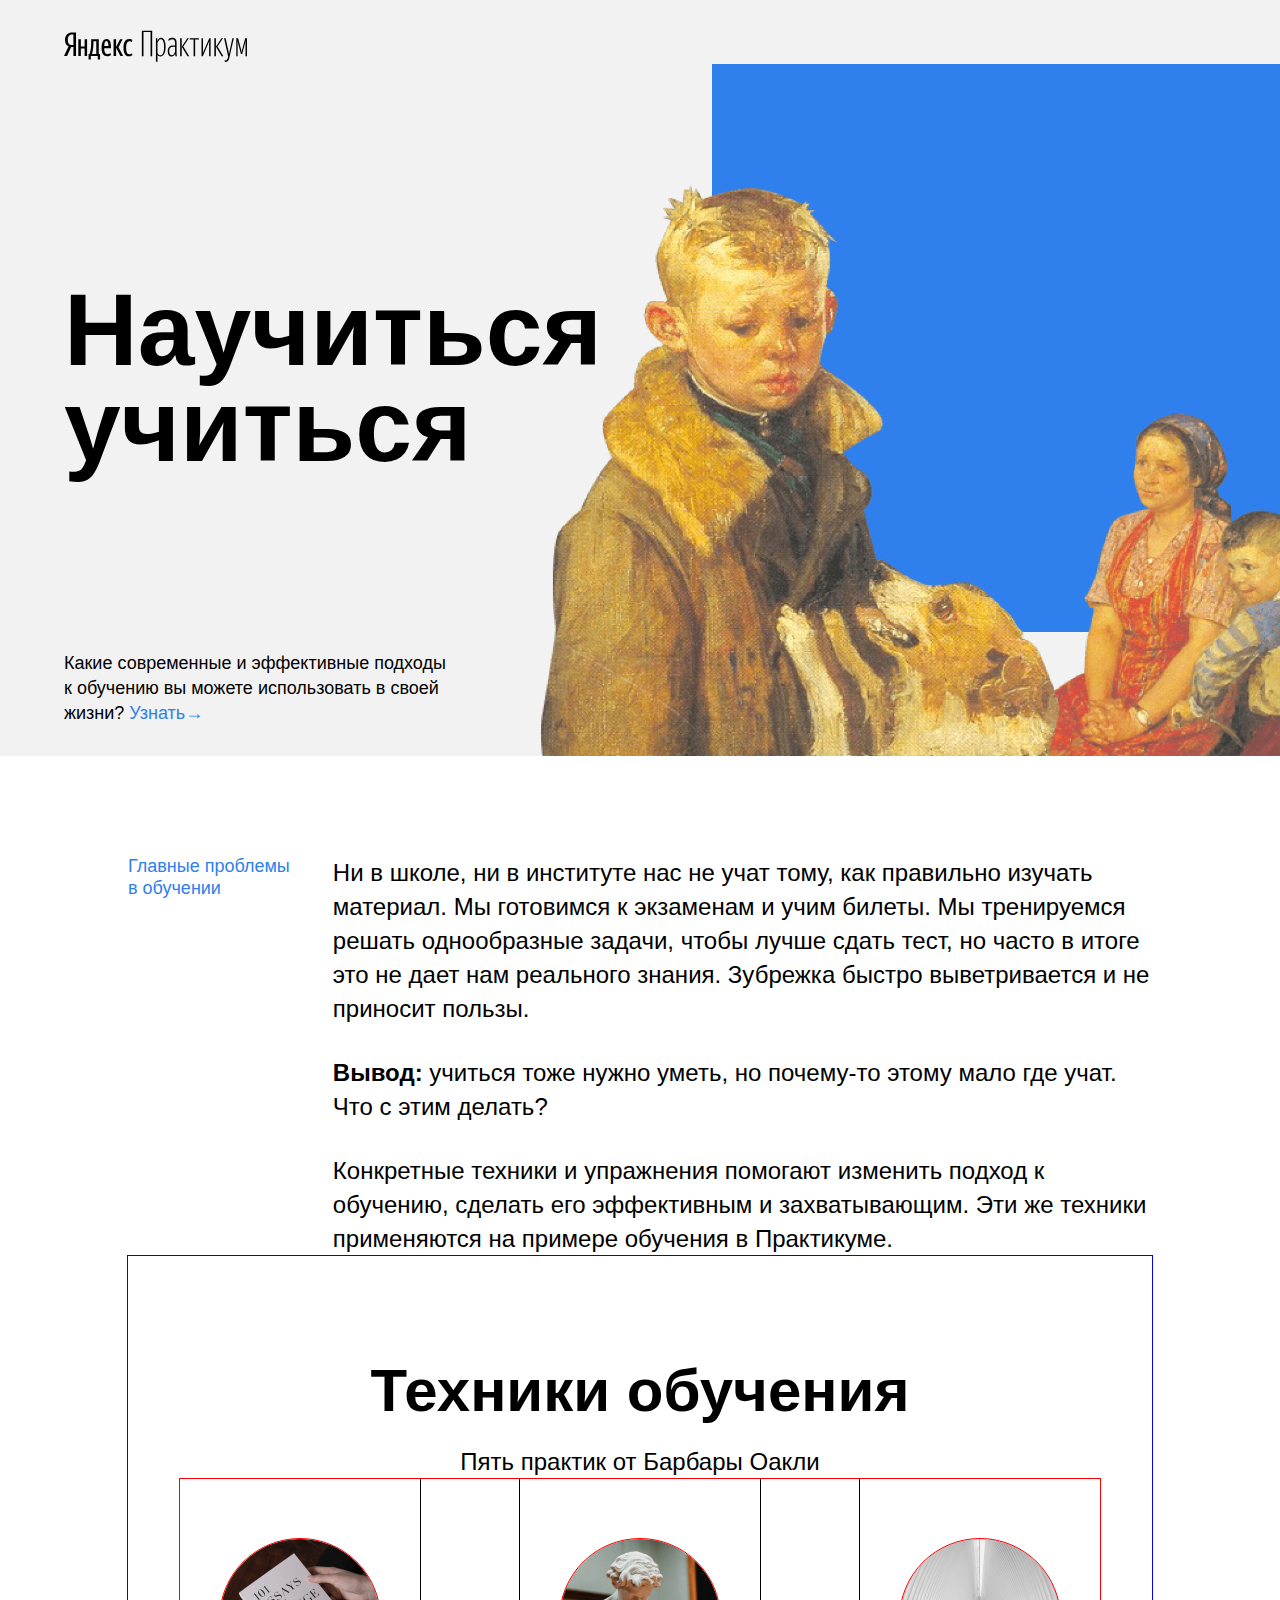
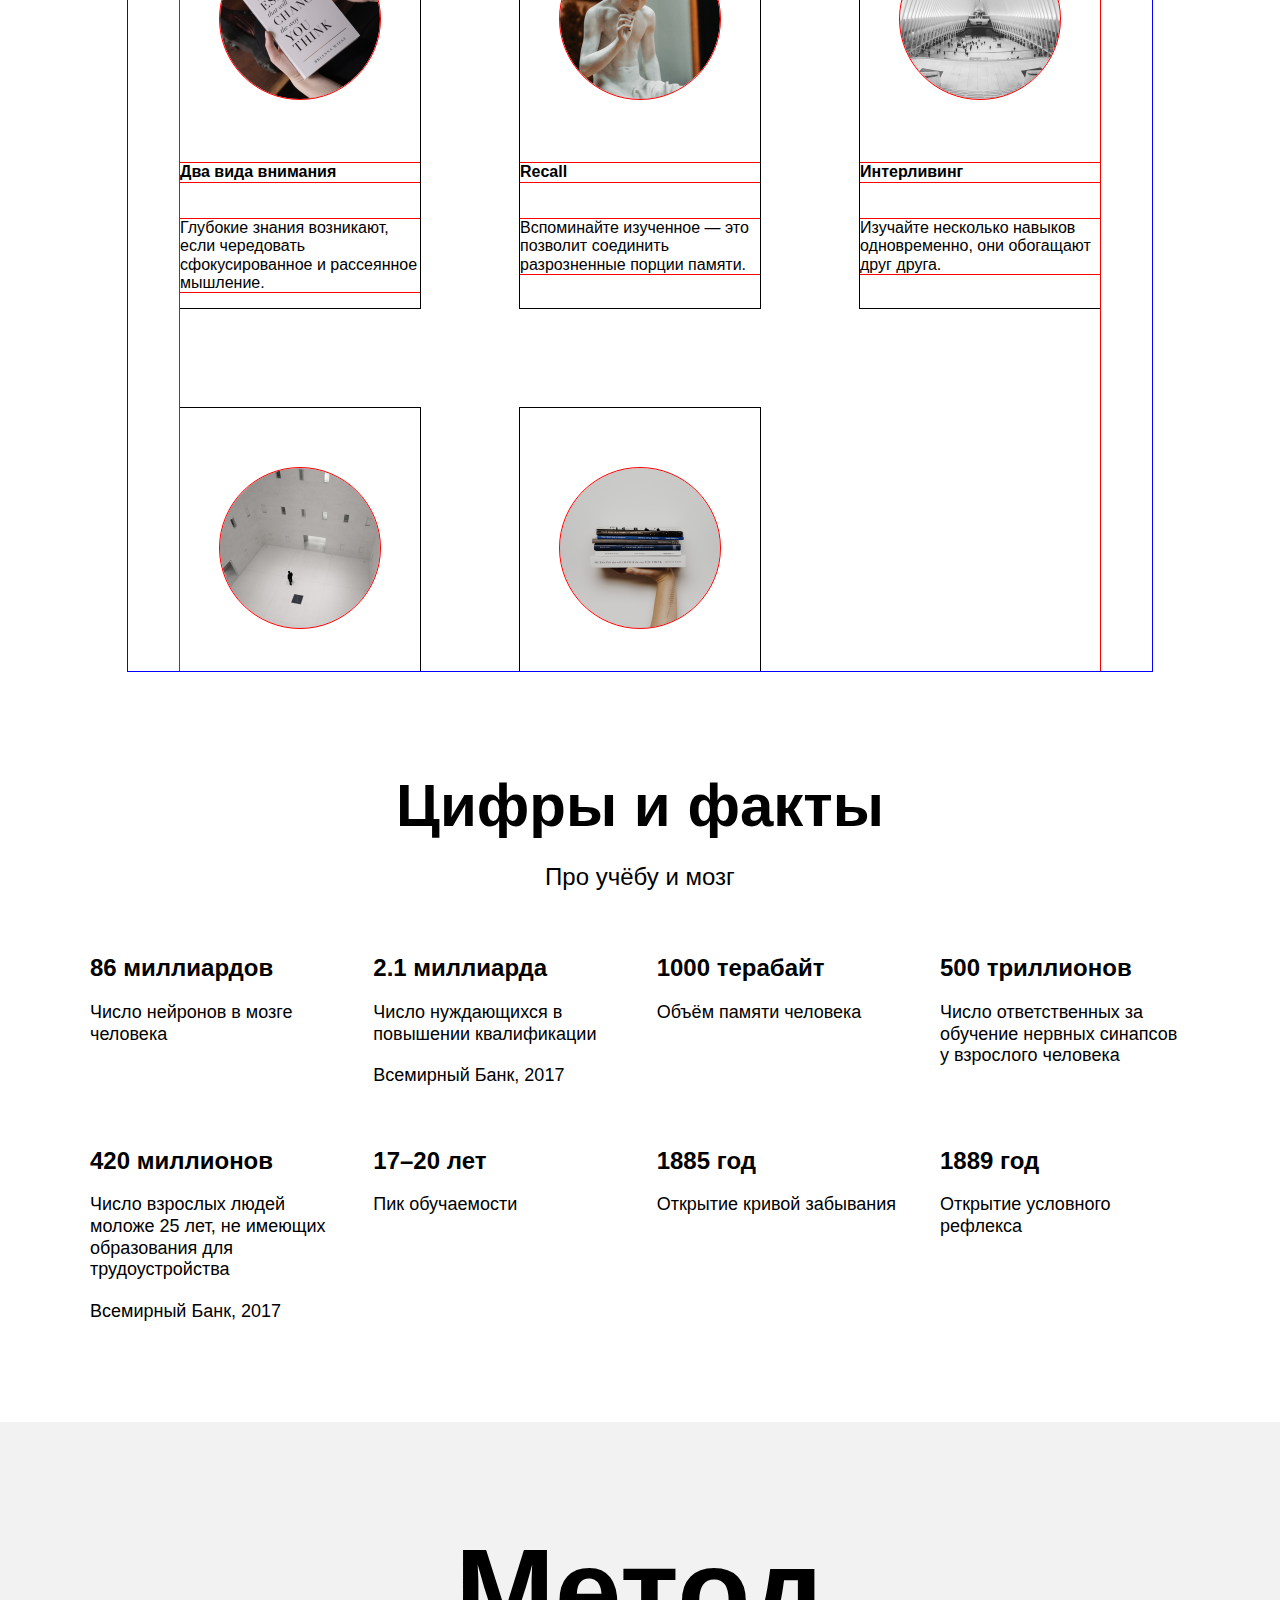
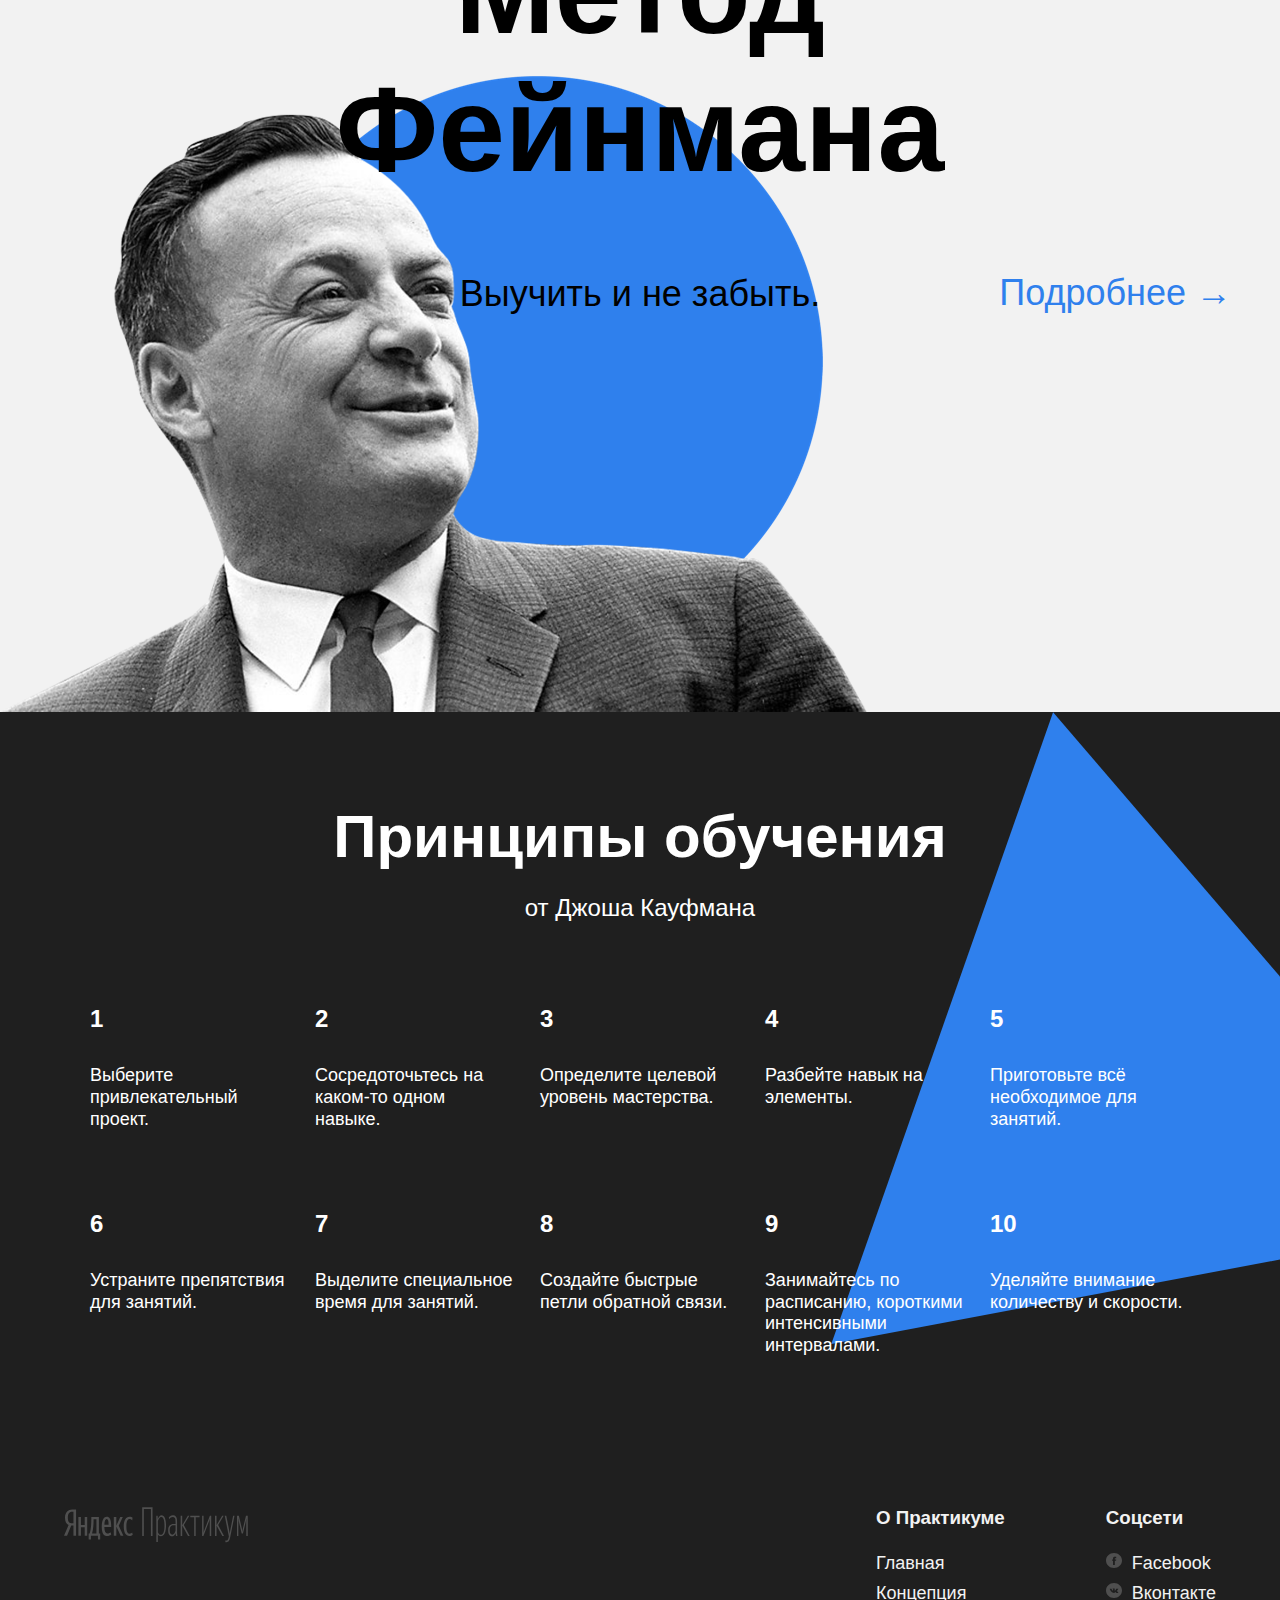
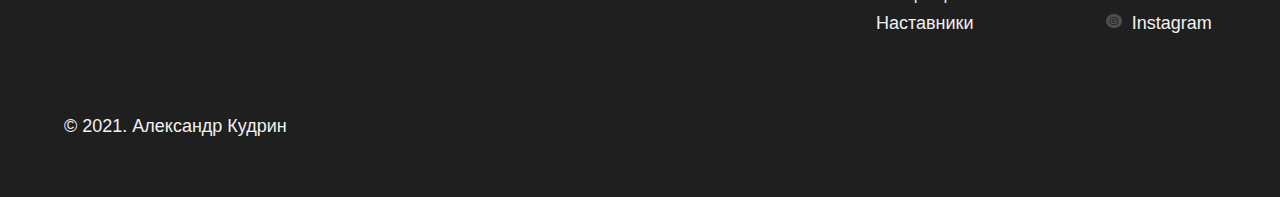
<file: how-to-learn/how-to-learn/index.html>
<!DOCTYPE html>
<html lang="ru">
<head>
  <meta charset="UTF-8">
  <meta name="viewport" content="width=device-width, initial-scale=1.0">
  <link rel="stylesheet" href="./styles/normalize.css">
  <link rel="stylesheet" href="./styles/style.css">
  <title>Научиться учиться</title>
</head>
<body>
  <div class="page">
    <header class="header">
      <div class="logo logo_place_header">
        <img src="./images/logo_place_header.svg" alt="Логотип Яндекс">
      </div>
        <h1 class="header__title">Научиться учиться</h1>
        <p class="header__subtitle">Какие современные и эффективные подходы к обучению вы можете использовать в своей жизни?
        <a class="header__link" href="#feynman">Узнать→</a></p>
      <div class="header__square-pic"></div>
      <img class="header__main-illustration" src="./images/header-image.png" alt="Мальчик с собакой.">
    </header>
    <main class="content">
      <section class="description">
        <article class="two-columns">
          <h2 class="two-columns__brief">Главные проблемы в обучении</h2>
          <div class="two-columns__main-text">
            <p class="two-columns__paragraph">Ни в школе, ни в институте нас не учат тому, как правильно изучать материал. Мы готовимся к экзаменам
               и учим билеты. Мы тренируемся решать однообразные задачи, чтобы лучше сдать тест, но часто в итоге это не дает нам реального знания.
               Зубрежка быстро выветривается и не приносит пользы.</p>
            <p class="two-columns__paragraph"><span class="two-columns__span-accent">Вывод:</span> учиться тоже нужно уметь, но почему-то этому мало где учат. Что с этим делать?</p>
            <p class="two-columns__paragraph">Конкретные техники и упражнения помогают изменить подход к обучению, сделать его эффективным и захватывающим.
              Эти же техники применяются на примере обучения в Практикуме.</p>
          </div>
        </article>
        </section>
        <section class="techniques">
          <h2 class="section-title">Техники обучения</h2>
          <h3 class="section-subtitle">Пять практик от Барбары Оакли</h3>
          <ul class="cards">
            <li class="cards__item">
              <img class="cards__image" src="./images/images_sprint-2/cards-attention.png" alt="Книга в руках.">
              <h4 class="cards__title">Два вида внимания</h4>
              <p class="cards__description">Глубокие знания возникают, если чередовать сфокусированное и рассеянное мышление.</p>
            </li>
            <li class="cards__item">
              <img class="cards__image" src="./images/images_sprint-2/cards-recall.png" alt="скульптура мальчика">
              <h4 class="cards__title">Recall</h4>
              <p class="cards__description">Вспоминайте изученное — это позволит соединить разрозненные порции памяти.</p>
            </li>
            <li class="cards__item">
              <img class="cards__image" src="./images/images_sprint-2/cards-interliving.png" alt="Лестница и люди.">
              <h4 class="cards__title">Интерливинг</h4>
              <p class="cards__description">Изучайте несколько навыков одновременно, они обогащают друг друга.</p>
            </li>
            <li class="cards__item">
              <img class="cards__image" src="./images/images_sprint-2/cards-question.png" alt="Человек и вопросы.">
            </li>
            <li class="cards__item">
              <img class="cards__image" src="./images/images_sprint-2/cards-competence.png" alt="стопка книг в руках.">
            </li>
          </ul>
        </section>

      <section class="digits">
        <h2 class="section-title">Цифры и факты</h2>
        <h3 class="section-subtitle">Про учёбу и мозг</h3>
        <ul class="table table_theme_white">
          <li class="table__cell">
            <h4 class="table__heading">86 миллиардов</h4>
            <p class="table__text">Число нейронов в мозге человека</p>
          </li>
          <li class="table__cell">
            <h4 class="table__heading ">2.1 миллиарда</h4>
            <p class="table__text">Число нуждающихся в повышении квалификации</p>
            <p class="table__text">Всемирный Банк, 2017</p>
          </li>
          <li class="table__cell">
            <h4 class="table__heading ">1000 терабайт</h4>
            <p class="table__text ">Объём памяти человека</p>
          </li>
          <li class="table__cell">
            <h4 class="table__heading">500 триллионов</h4>
            <p class="table__text">Число ответственных за обучение нервных синапсов у взрослого человека</p>
          </li>
          <li class="table__cell">
            <h4 class="table__heading">420 миллионов</h4>
            <p class="table__text">Число взрослых людей моложе 25 лет, не имеющих образования для трудоустройства</p>
            <p class="table__text">Всемирный Банк, 2017</p>
          </li>
          <li class="table__cell">
            <h4 class="table__heading">17–20 лет</h4>
            <p class="table__text">Пик обучаемости</p>
          </li>
          <li class="table__cell">
            <h4 class="table__heading">1885 год</h4>
            <p class="table__text">Открытие кривой забывания</p>
          </li>
          <li class="table__cell">
            <h4 class="table__heading">1889 год</h4>
            <p class="table__text">Открытие условного рефлекса</p>
          </li>
        </ul>
      </section>
      <section class="feynman" id="feynman">
          <h2 class="feynman__title">Метод Фейнмана</h2>
          <h3 class="feynman__subtitle">Выучить и не забыть.</h3>
        <a class="feynman__link" href="https://zen.yandex.ru/media/hakon/richard-feinman-kak-uchitsia-pravilno-605dd8df96354e3b8a5f751d">Подробнее →</a>
        <div class="feynman__img"><img src="images/feynman.png" alt="Фотография Ричарда Фейнмана"></div>
      </section>
      <section class="kaufman">
        <h2 class="section-title">Принципы обучения</h2>
        <h3 class="section-subtitle">от Джоша Кауфмана</h3>
        <div class="kaufman__triangle"></div>
        <ul class="table table_theme_dark">
          <li class="table__cell table__cell_theme_dark"><p class="table__text">Выберите привлекательный проект.</p></li>
          <li class="table__cell table__cell_theme_dark"><p class="table__text">Сосредоточьтесь на каком-то одном навыке.</p></li>
          <li class="table__cell table__cell_theme_dark"><p class="table__text">Определите целевой уровень мастерства.</p></li>
          <li class="table__cell table__cell_theme_dark"><p class="table__text">Разбейте навык на элементы.</p></li>
          <li class="table__cell table__cell_theme_dark"><p class="table__text">Приготовьте всё необходимое для занятий.</p></li>
          <li class="table__cell table__cell_theme_dark"><p class="table__text">Устраните препятствия для занятий.</p></li>
          <li class="table__cell table__cell_theme_dark"><p class="table__text">Выделите специальное время для занятий.</p></li>
          <li class="table__cell table__cell_theme_dark"><p class="table__text">Создайте быстрые петли обратной связи.</p></li>
          <li class="table__cell table__cell_theme_dark"><p class="table__text">Занимайтесь по расписанию, короткими интенсивными интервалами.</p></li>
          <li class="table__cell table__cell_theme_dark"><p class="table__text">Уделяйте внимание количеству и скорости.</p></li>
        </ul>
      </section>
    </main>
    <footer class="footer">
      <div class="footer__columns">
        <div class="footer__column footer__column_content_copyright">
          <div class="logo logo_place_footer">
          <img src="./images/logo_place_footer.svg" alt="Логотип Яндекс">
          </div>
          <p class="footer__author">&copy; 2021. Александр Кудрин</p>
        </div>
        <div class="footer__column footer__column_content_info">
          <h3 class="footer__column-heading">О Практикуме</h3>
          <nav class="footer__column-links">
            <a class="footer__column-link" href="https://practicum.yandex.ru">Главная</a>
            <a class="footer__column-link" href="https://yandex.ru/support/praktikum/">Концепция</a>
            <a class="footer__column-link" href="https://practicum.yandex.ru/promo/mentors-school">Наставники</a>
          </nav>
        </div>
        <div class="footer__column footer__column_content_social">
          <h3 class="footer__column-heading">Соцсети</h3>
          <nav class="footer__column-links">
          <a class="footer__column-link" href="https://www.facebook.com/"><img class="footer__social-icon" src="images/facebook_color_white.svg" alt="иконка facebook">Facebook</a>
          <a class="footer__column-link" href="https://vk.com/"><img class="footer__social-icon" src="./images/vk_color_white.svg" alt="иконка VK">Вконтакте</a>
          <a class="footer__column-link" href="https://www.instagram.com/"><img class="footer__social-icon" src="./images/instagram_color_white.svg" alt="иконка Instagram">Instagram</a>
          </nav>
        </div>
      </div>
    </footer>
  </div>
</body>
</html>
</file>
<file: how-to-learn/how-to-learn/styles/style.css>
.page {
  min-width: 1100px;
  max-width: 1600px;
  margin: 0 auto;
  font-family: 'Helvetica Neue', Arial, sans-serif;
}
.header {
  height: 100vh;
  min-height: 600px;
  max-height: 756px;
  position: relative;
  display: flex;
  flex-direction: column;
  justify-content: center;
  background-color: #f2f2f2;
  overflow: hidden;
}
.logo {
  height: 32px;
  width: 183px;
}
.logo_place_header {
  position: absolute;
  left: 64px;
  top: 0px;
  margin-top: 30px;
}
.header__title {
  width: 730px;
  margin: 0 0 0 64px;
  line-height: 96px;
  font-size: 102px;
  font-weight: bold;
  z-index: 2;
}
.header__subtitle {
  width: 388px;
  margin: 0;
  position: absolute;
  bottom: 30px;
  left: 64px;
  line-height: 25px;
  font-size: 18px;
  font-weight: normal;
  z-index: 2;

}
.header__link {
  text-decoration: none;
  color: #2f80ed;
}
.header__link:hover,
.feynman__link:hover,
.footer__column-link:hover {
  opacity: 0.45;
  transition: opacity 1s linear 0.5s;
}
.header__square-pic {
  position: absolute;
  right: 0px;
  top: 0px;
  height: 568px;
  width: 568px;
  margin-top: 64px;
  background-color: #2f80ed;
  animation: rotation 20s infinite;

}
@keyframes rotation {
  from {
    transform: rotate(0deg);
  }
  to {
    transform: rotate(360deg);
  }
}
.header__main-illustration{
height: 608px;
width: 765px;
position: absolute;
right: 0px;
bottom: 0px;
z-index: 1;
}
.description {
  display: flex;
  justify-content: center;
}
.two-columns {
  margin-top: 100px;
  width: 80%;
  display: flex;
  justify-content: space-between;
  min-height: 400px;
}
.two-columns__brief {
  width: 175px;
  margin: 0;
  font-size: 18px;
  font-weight: normal;
  line-height: 1.2;
  color: #2f80ed;
}
.two-columns__main-text {
  width: 80%;
  line-height: 34px;
  font-size: 24px;
  font-weight: normal;
}
.two-columns__paragraph {
  margin-top: 30px;
  margin-bottom: 0px;
}
.two-columns__paragraph:first-child {
  margin-top: 0px;
}
.two-columns__span-accent {
  font-weight: bold;
}
.techniques {
  width: 80%;
  margin: 0 auto;
  padding-top: 100px;
  display: flex;
  flex-direction: column;
  align-items: center;
  outline: 1px solid rgb(4, 0, 255);
}
.cards {
  width: 920px;
  margin: 0;
  padding: 0;
  list-style: none;
  display: flex;
  justify-content: flex-start;
  gap: 100px;
  flex-wrap: wrap;
  outline: 1px solid red;
}
.cards__item {
  width: 240px;
  display: flex;
  flex-direction: column;
  outline: 1px solid rgb(2, 2, 2);
}
.cards__image {
  border-radius: 50%;
  height: 160px;
  width: 160px;
 margin: 60px 40px 43px 40px;
  outline: 1px solid red;
}
.cards__title {
  outline: solid 1px red;
}
.cards__description {
  outline: solid 1px red;
}
.digits {
  width: 100%;
  height: 100%;
  padding-top: 100px;
  padding-bottom: 100px;
  display: flex;
  flex-direction: column;
  align-items: center;
}
.section-title {
  width: 60%;
  padding: 0;
  margin: 0;
  line-height: 1.15;
  font-size: 60px;
  font-weight: bold;
  display: flex;
  justify-content: center;
}
.section-subtitle {
  width: 60%;
  padding: 0;
  margin: 0;
  line-height: 34px;
  font-size: 24px;
  font-weight: normal;
  margin-left: auto;
  margin-right: auto;
  margin-top: 20px;
  display: flex;
  justify-content: center;
}
.table {
  width: 1100px;
  padding: 0;
  margin: 0;
  list-style: none;
  counter-reset: list;
  display: flex;
  justify-content: space-between;
  flex-wrap: wrap;
}
.table__cell {
  width: 250px;
  margin-top: 60px;
  margin-bottom: 0px;
}
.table__heading {
  margin-top: 0px;
  margin-bottom: 0px;
  line-height: 1.15;
  font-size: 24px;
  font-weight: bold;
}
.table__text {
  line-height: 1.2;
  font-size: 18px;
  font-weight: normal;
  margin-top: 20px;
  margin-bottom: 0;
}
.feynman {
  background-color: #f2f2f2;
  min-height: 890px;
  position: relative;
  z-index: 0;
}
.feynman__title {
  margin: 0 auto;
  width: 648px;
  padding-top: 100px;
  text-align: center;
  line-height: 1.15;
  font-size: 120px;
  font-weight: bold;
}
.feynman__subtitle {
  text-align: center;
  margin-top: 70px;
  margin-bottom: 0;
  line-height: 51px;
  font-size: 36px;
  font-weight: normal;
}
.feynman__link {
  position: absolute;
  top: 50%;
  right: 48px;
  line-height: 51px;
  font-size: 36px;
  font-weight: normal;
  text-decoration: none;
  color: #2f80ed;
}
.feynman__img {
  position: absolute;
  left: 0px;
  bottom: 0px;
  width: 867px;
  height: 637px;
  z-index: -1;
}
.kaufman {
  height: 100%;
  bottom: 100%;
  padding-top: 90px;
  padding-bottom: 90px;
  color: white;
  display: flex;
  flex-direction: column;
  align-items: center;
  position: relative;
  overflow: hidden;
  background-color: #1f1f1f;
  z-index: 0;
}
.kaufman__triangle {
  background-image: url(../images/kaufman-triangle.svg);
  height: 877px;
  width: 877px;
  position: absolute;
  top: 0;
  right: -210px;
  z-index: -1;
  background-size: cover;
}
.table__cell_theme_dark {
  width: 200px;
  color: white;
  margin-top: 80px;
  position: relative;
  padding-top: 40px;
}
.table__cell_theme_dark::before {
  line-height: 1.15;
  font-size: 24px;
  font-weight: bold;
  counter-increment: list;
  content: counter(list);
  position: absolute;
  top: 0;
}
.footer {
  background-color:  #1f1f1f;
  padding-bottom: 40px;
  padding-top: 60px;
  display: flex;
  flex-direction: column;
  align-items: center;
}
.footer__columns {
  min-height: 250px;
  width: 90%;
  display: flex;
  position: relative;
  justify-content:space-between;
}
.footer__column_content_copyright {
  display: flex;
  flex-direction: column;
  justify-content: space-between;
  flex-basis: 711px;
}
.footer__author {
  color: #f2f2f2;
  margin-bottom: 18px;
  margin-top: 18px;
  line-height: 25px;
  font-size: 18px;
  font-weight: normal;
}
.footer__column-heading {
  margin-top: 0px;
  margin-bottom: 0px;
  color: #f2f2f2;
}
.footer__column-links {
  display: flex;
  flex-direction: column;
  margin-top: 20px;
  padding-bottom: 16px;
}
.footer__column-link {
  text-decoration: none;
  color: #f2f2f2;
  margin-top: 0px;
  margin-bottom: 0px;
  line-height: 30px;
  font-size: 18px;
  font-weight: normal;
}
.footer__social-icon {
  width: 16px;
  height: 16px;
  padding-right: 10px;
}
</file>
